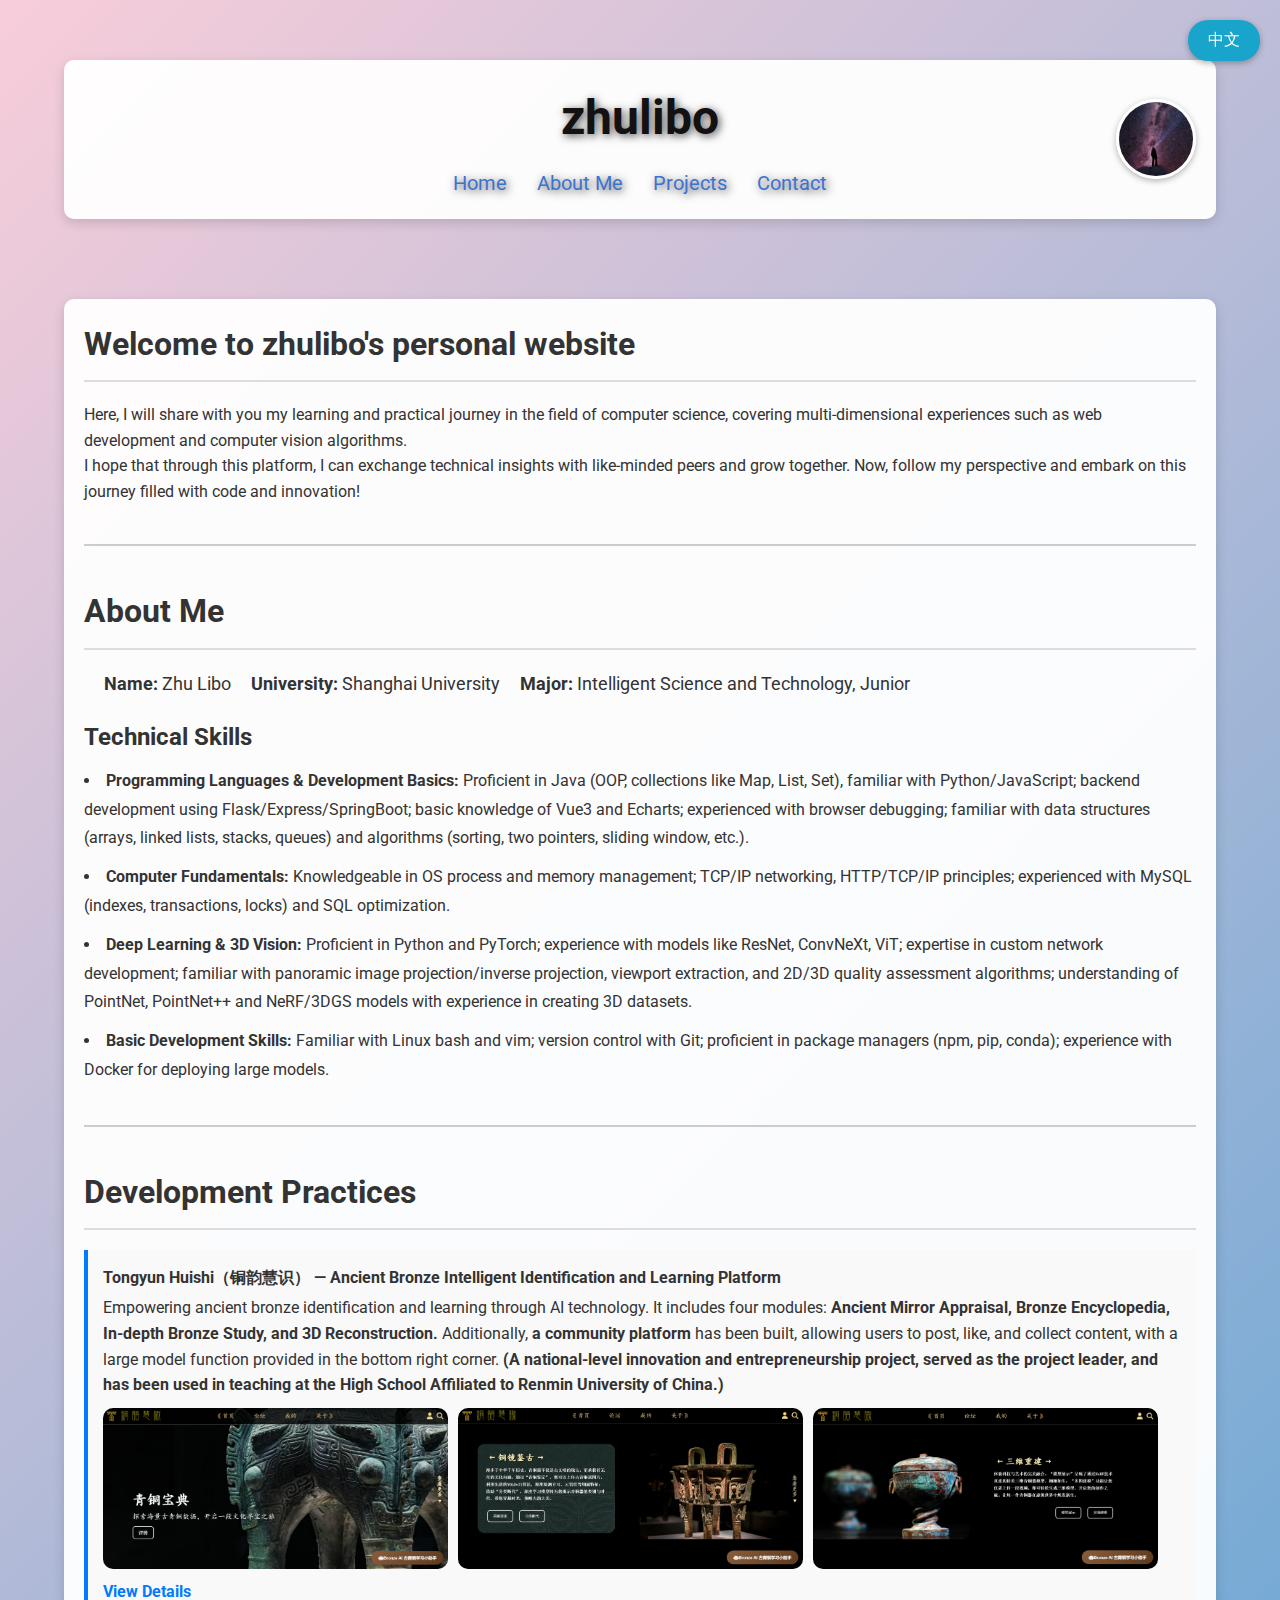
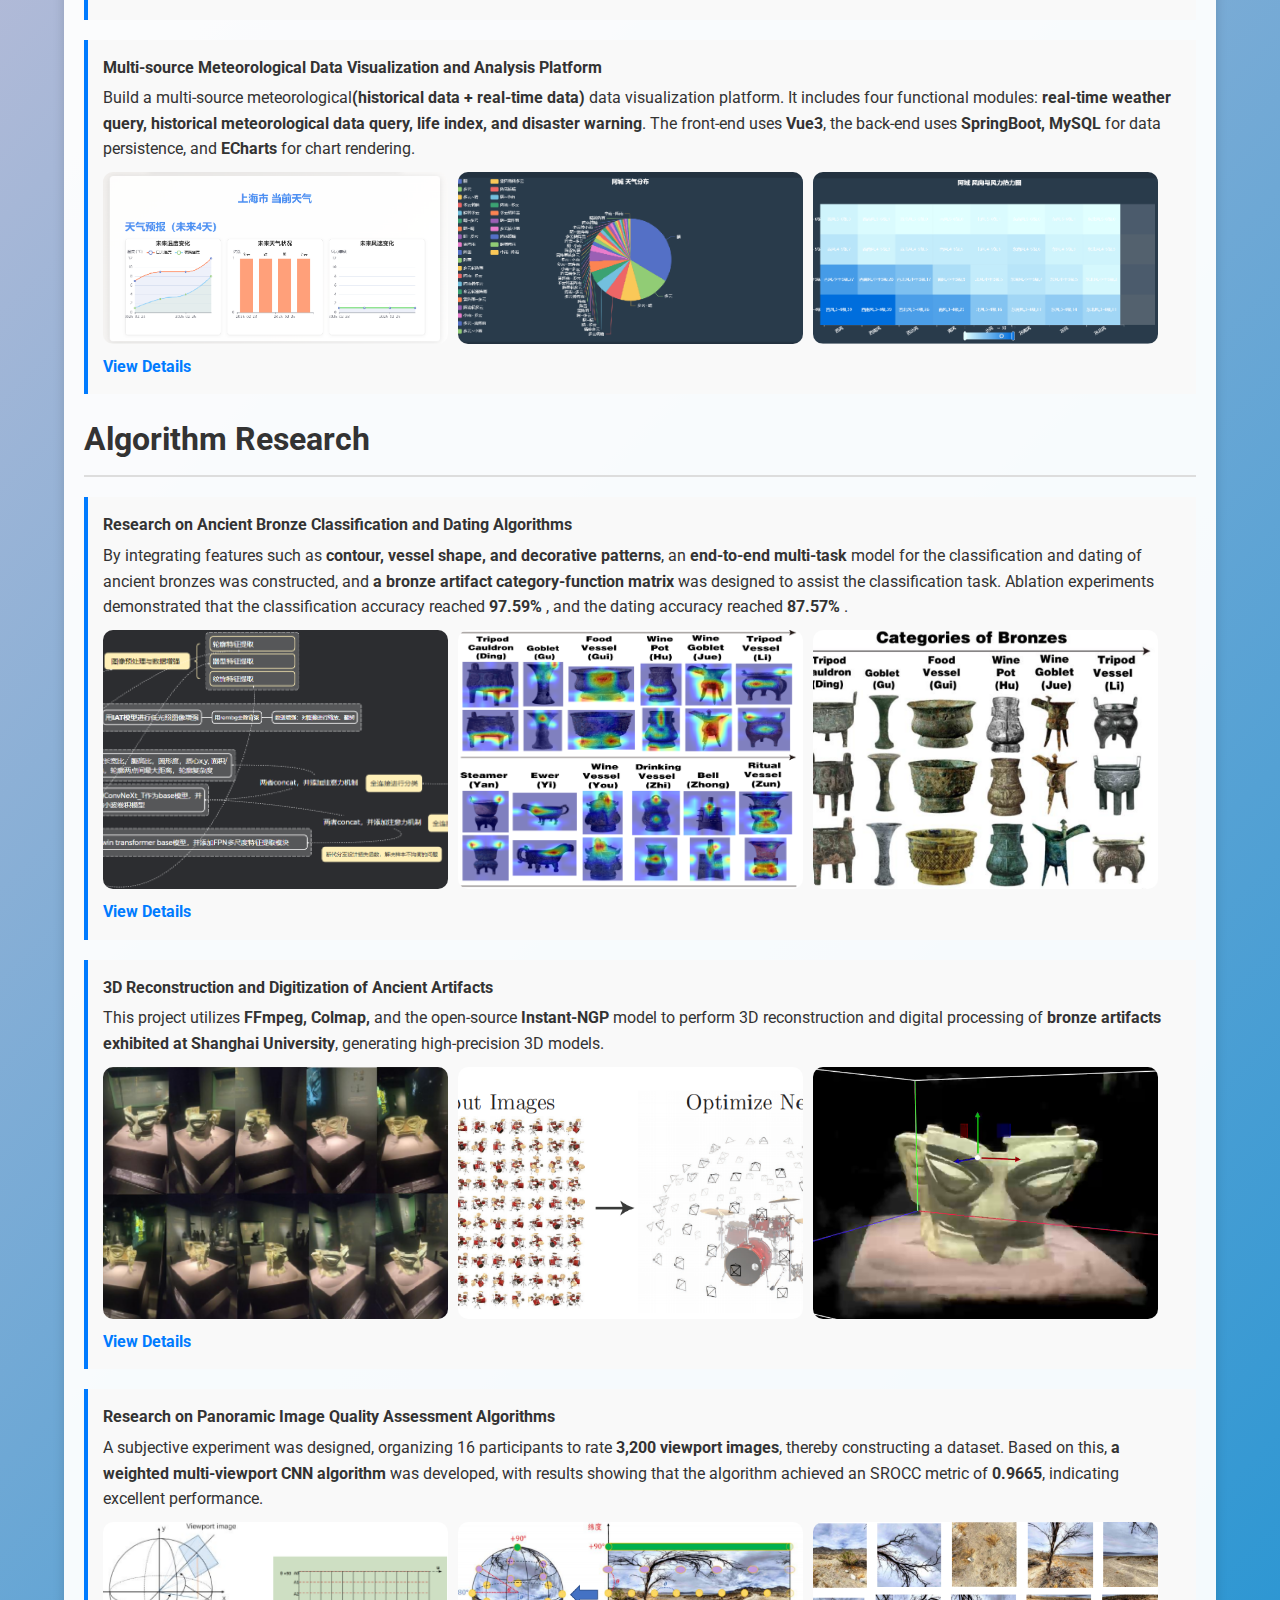
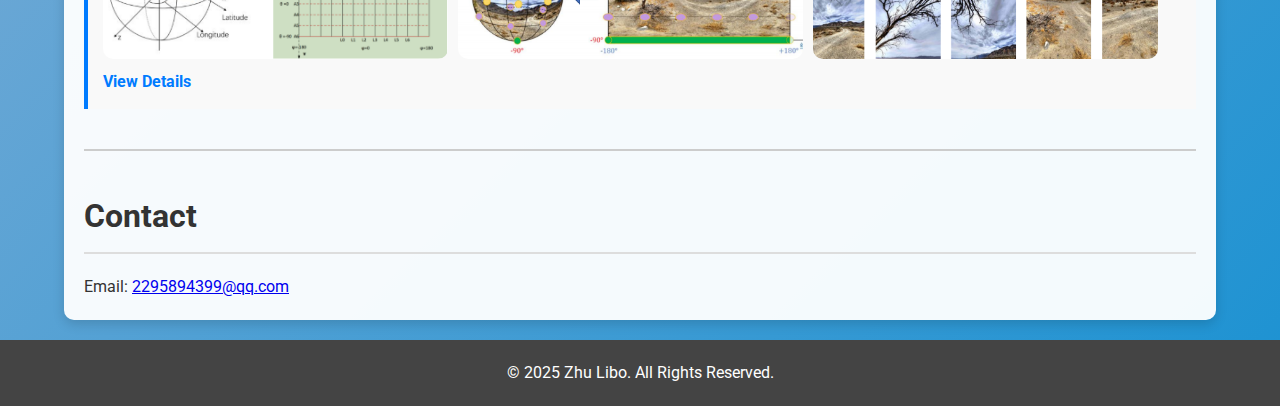
<file: index.html>
<!DOCTYPE html>
<html lang="en">
<head>
  <meta charset="UTF-8">
  <meta name="viewport" content="width=device-width, initial-scale=1">
  <title>zhulibo's personal website</title>
  <link rel="stylesheet" href="css/styles.css">
</head>
<body>
  <!-- 切换语言按钮 -->
  <button class="lang-toggle" id="toggle-btn">中文</button>

  <!-- 英文版本 -->
  <div id="lang-en">
    <header>
      <div class="container header-container">
        <h1>zhulibo</h1>
        <img src="assets/avatar.jpg" alt="Avatar" class="avatar">
        <nav>
          <ul>
            <li><a href="#intro">Home</a></li>
            <li><a href="#about">About Me</a></li>
            <li><a href="#projects">Projects</a></li>
            <li><a href="#contact">Contact</a></li>
          </ul>
        </nav>
      </div>
    </header>

    <div class="container">
      <!-- Introduction -->
      <section id="intro">
        <div>
          <h2>Welcome to zhulibo's personal website</h2>
          <p>Here, I will share with you my learning and practical journey in the field of computer science, covering multi-dimensional experiences such as web development and computer vision algorithms.</p>
          <p>I hope that through this platform, I can exchange technical insights with like-minded peers and grow together. Now, follow my perspective and embark on this journey filled with code and innovation!</p>
        </div>
      </section>
      <hr>

      <!-- About Me -->
      <section id="about">
        <h2>About Me</h2>
        <!-- 姓名、学校、专业在同一行显示 -->
        <div class="personal-info">
          <div class="info-item"><strong>Name:</strong> Zhu Libo</div>
          <div class="info-item"><strong>University:</strong> Shanghai University</div>
          <div class="info-item"><strong>Major:</strong> Intelligent Science and Technology, Junior</div>
        </div>
        <h3>Technical Skills</h3>
        <div class="tech-stack">
          <ul>
            <li><strong>Programming Languages &amp; Development Basics:</strong> Proficient in Java (OOP, collections like Map, List, Set), familiar with Python/JavaScript; backend development using Flask/Express/SpringBoot; basic knowledge of Vue3 and Echarts; experienced with browser debugging; familiar with data structures (arrays, linked lists, stacks, queues) and algorithms (sorting, two pointers, sliding window, etc.).</li>
            <li><strong>Computer Fundamentals:</strong> Knowledgeable in OS process and memory management; TCP/IP networking, HTTP/TCP/IP principles; experienced with MySQL (indexes, transactions, locks) and SQL optimization.</li>
            <li><strong>Deep Learning &amp; 3D Vision:</strong> Proficient in Python and PyTorch; experience with models like ResNet, ConvNeXt, ViT; expertise in custom network development; familiar with panoramic image projection/inverse projection, viewport extraction, and 2D/3D quality assessment algorithms; understanding of PointNet, PointNet++ and NeRF/3DGS models with experience in creating 3D datasets.</li>
            <li><strong>Basic Development Skills:</strong> Familiar with Linux bash and vim; version control with Git; proficient in package managers (npm, pip, conda); experience with Docker for deploying large models.</li>
          </ul>
        </div>
      </section>
      <hr>

      <!-- Projects -->
      <section id="projects" class="project-section">
        <h2>Development Practices</h2>
        <div class="project-item">
          <p><strong>Tongyun Huishi（铜韵慧识） — Ancient Bronze Intelligent Identification and Learning Platform</strong></p>
          <p>Empowering ancient bronze identification and learning through AI technology.
             It includes four modules: <strong>Ancient Mirror Appraisal, Bronze Encyclopedia, 
             In-depth Bronze Study, and 3D Reconstruction.</strong> Additionally, <strong>a community platform</strong> has been built, 
             allowing users to post, like, and collect content,
              with a large model function provided in the bottom right corner. 
              <strong>(A national-level innovation and entrepreneurship project, served as the project leader, 
              and has been used in teaching at the High School Affiliated to Renmin University of China.)</strong></p>
          <!-- 三张图片展示区域 -->
          <div class="project-images">
            <img src="assets/project1_img1.png" alt="Project 1 Image 1">
            <img src="assets/project1_img2.png" alt="Project 1 Image 2">
            <img src="assets/project1_img3.png" alt="Project 1 Image 3">
          </div>
          <a href="projects/project1.html">View Details</a>
        </div>
        <div class="project-item">
          <p><strong>Multi-source Meteorological Data Visualization and Analysis Platform</strong></p>
          <p>Build a multi-source meteorological<strong>(historical data + real-time data)</strong>  data visualization platform. 
            It includes four functional modules: <strong>real-time weather query, historical meteorological data query,
             life index, and disaster warning</strong>. The front-end uses <strong>Vue3</strong>, the back-end uses <strong>SpringBoot,</strong>
             <strong>MySQL</strong> for data persistence, and <strong>ECharts</strong> for chart rendering.</p>
          <div class="project-images">
            <img src="assets/project5_img1.png" alt="Project 5 Image 1">
            <img src="assets/project5_img2.png" alt="Project 5 Image 2">
            <img src="assets/project5_img3.png" alt="Project 5 Image 3">
          </div>
          <a href="projects/project5.html">View Details</a>
        </div>

        <h2>Algorithm Research</h2>
        <div class="project-item">
          <p><strong>Research on Ancient Bronze Classification and Dating Algorithms</strong></p>
          <p>By integrating features such as <strong>contour, vessel shape, and decorative patterns</strong>, 
            an <strong>end-to-end multi-task</strong> model for the classification and dating of ancient bronzes was constructed, 
            and <strong>a bronze artifact category-function matrix</strong> was designed to assist the classification task. 
            Ablation experiments demonstrated that the classification accuracy reached <strong>97.59%</strong> ,
             and the dating accuracy reached <strong>87.57%</strong> .</p>
          <div class="project-images">
            <img src="assets/project2_img1.png" alt="Project 2 Image 1">
            <img src="assets/project2_img2.png" alt="Project 2 Image 2">
            <img src="assets/project2_img3.png" alt="Project 2 Image 3">
          </div>
          <a href="projects/project2.html">View Details</a>
        </div>
        <div class="project-item">
          <p><strong>3D Reconstruction and Digitization of Ancient Artifacts</strong></p>
          <p>This project utilizes <strong>FFmpeg, Colmap,</strong> and the open-source <strong>Instant-NGP</strong> model to 
            perform 3D reconstruction and digital processing of <strong>bronze artifacts 
            exhibited at Shanghai University</strong>, generating high-precision 3D models.</p>
          <div class="project-images">
            <img src="assets/project3_img1.png" alt="Project 3 Image 1">
            <img src="assets/project3_img2.png" alt="Project 3 Image 2">
            <img src="assets/project3_img3.png" alt="Project 3 Image 3">
          </div>
          <a href="projects/project3.html">View Details</a>
        </div>
        <div class="project-item">
          <p><strong>Research on Panoramic Image Quality Assessment Algorithms</strong></p>
          <p>A subjective experiment was designed, organizing 16 participants to rate <strong>3,200 viewport images</strong>,
             thereby constructing a dataset. Based on this, <strong>a weighted multi-viewport CNN algorithm</strong> was developed, 
             with results showing that the algorithm achieved an SROCC metric of <strong>0.9665</strong>, indicating excellent performance.

          </p>
          <div class="project-images">
            <img src="assets/project4_img1.png" alt="Project 4 Image 1">
            <img src="assets/project4_img2.png" alt="Project 4 Image 2">
            <img src="assets/project4_img3.png" alt="Project 4 Image 3">
          </div>
          <a href="projects/project4.html">View Details</a>
        </div>
      </section>
      <hr>

      <!-- Contact -->
      <section id="contact">
        <h2>Contact</h2>
        <p>Email: <a href="mailto:2295894399@qq.com">2295894399@qq.com</a></p>
      </section>
    </div>

    <footer>
      <p>&copy; 2025 Zhu Libo. All Rights Reserved.</p>
    </footer>
  </div>

  <!-- 中文版本 -->
  <div id="lang-zh" style="display: none;">
    <header>
      <div class="container header-container">
        <h1>朱力波</h1>
        <img src="assets/avatar.jpg" alt="头像" class="avatar">
        <nav>
          <ul>
            <li><a href="#intro">首页</a></li>
            <li><a href="#about">我的</a></li>
            <li><a href="#projects">项目展示</a></li>
            <li><a href="#contact">联系方式</a></li>
          </ul>
        </nav>
      </div>
    </header>

    <div class="container">
      <!-- 欢迎介绍 -->
      <section id="intro">
        <div>
          <h2>欢迎来到zlb的个人主页</h2>
          <p>在这里，我将与您分享我在计算机领域的学习与实践历程，涵盖web开发、计算机视觉算法等多维度经验。</p>
          <p>希望通过这个平台，与志同道合的伙伴交流技术见解，共同成长。接下来，请跟随我的视角，开启这段充满代码与创新的旅程吧！</p>
        </div>
      </section>
      <hr>

      <!-- 关于我 -->
      <section id="about">
        <h2>我的</h2>
        <div class="personal-info">
          <div class="info-item"><strong>姓名：</strong> 朱力波</div>
          <div class="info-item"><strong>学校：</strong> 上海大学</div>
          <div class="info-item"><strong>专业：</strong> 智能科学与技术</div>
        </div>
        <h3>技术栈</h3>
        <div class="tech-stack">
          <ul>
            <li><strong>编程语言与开发基础：</strong> 熟悉 Java 语言（面向对象编程、集合类如 Map、List、Set 等），了解 Python/JavaScript；能基于 Flask/Express/SpringBoot 进行后端开发；了解 Vue3 基础知识及 Echarts 图表绘制；熟练使用浏览器开发者工具进行调试；熟悉常见数据结构（数组、链表、栈、队列）和算法（排序、双指针、滑动窗口等）。</li>
            <li><strong>计算机基础：</strong> 熟悉操作系统的进程管理和内存管理机制；了解 TCP/IP 网络模型、HTTP/TCP/IP 工作原理；熟悉 MySQL 索引、事务、锁，具备 SQL 调优经验。</li>
            <li><strong>深度学习与3D视觉：</strong> 熟悉 Python 和 PyTorch 深度学习框架，了解 ResNet、ConvNeXt、ViT 等经典模型源码，有自定义网络经验；熟悉全景图像投影/反投影、视口提取算法及 2D/3D 质量评价算法；了解 PointNet、PointNet++ 等经典 3D 视觉模型，熟悉 NeRF/3DGS 模型，有 3D 数据集制作经验。</li>
            <li><strong>基本开发技能：</strong> 熟悉 Linux 环境下的 bash 命令及 vim 使用；熟悉 Git 版本控制，了解 npm/pip/conda 包管理器；了解 Docker 的使用，有 Docker 部署大模型的经验。</li>
          </ul>
        </div>
      </section>
      <hr>

      <!-- 项目展示 -->
      <section id="projects" class="project-section">
        <h2>开发实践</h2>
        <div class="project-item">
          <p><strong>铜韵慧识————古青铜智能鉴定与学习平台</strong></p>
          <p>通过AI 技术赋能古青铜鉴定与学习。包含<strong>铜镜鉴古、青铜宝典、深入青铜、三维重建</strong>4 个模块。同时，
            构建了一个<strong>交流社区</strong>，允许用户发布帖子、点赞、收藏等，并在右下角提供<strong>大模型功能</strong>。<strong>(国家级创新创业项目，担任项
            目负责人，已用于人大附中课堂教学)</strong></p>
          <div class="project-images">
            <img src="assets/project1_img1.png" alt="项目1图片1">
            <img src="assets/project1_img2.png" alt="项目1图片2">
            <img src="assets/project1_img3.png" alt="项目1图片3">
          </div>
          <a href="projects/project1.html">查看详情</a>
        </div>
        <div class="project-item">
          <p><strong>多源气象数据可视化分析平台</strong></p>
          <p>构建一个多源气象（历史数据+实时数据）数据可视化平台。包含<strong>实时天气查询、历史气象数据查询、生活
            指数、灾害预警</strong>4 个模型功能。前端使用<strong>vue3</strong>,后端使用<strong>SpringBoot,MySQL</strong>用于数据持久化，以及<strong>>Echarts</strong>用于图表的
            绘制。</p>
          <div class="project-images">
            <img src="assets/project5_img1.png" alt="项目5图片1">
            <img src="assets/project5_img2.png" alt="项目5图片2">
            <img src="assets/project5_img3.png" alt="项目5图片3">
          </div>
          <a href="projects/project5.html">查看详情</a>
        </div>

        <h2>算法研究</h2>
        <div class="project-item">
          <p><strong>古青铜分类断代算法研究</strong></p>
          <p>通过融合<strong>轮廓、器型、纹饰特征</strong>，构建古青铜分类与断代的<strong>端到端多任务</strong>模型，并设计青铜器
            <strong>类别-功能矩阵</strong>辅助分类任务。通过消融实验表明：分类准确率为<strong>97.59%</strong>，断代准确率为<strong>87.57%</strong>。</p>
          <div class="project-images">
            <img src="assets/project2_img1.png" alt="项目2图片1">
            <img src="assets/project2_img2.png" alt="项目2图片2">
            <img src="assets/project2_img3.png" alt="项目2图片3">
          </div>
          <a href="projects/project2.html">查看详情</a>
        </div>
        <div class="project-item">
          <p><strong>古文物三维重建与数字化</strong></p>
          <p>本项目利用 <strong>FFmpeg、Colmap</strong> 及开源 <strong>Instant-NGP 模型</strong>，
            对<strong>上海大学展出的青铜文物</strong>进行三维重建与数字化处理，生成高精度的 3D 模型。</p>
          <div class="project-images">
            <img src="assets/project3_img1.png" alt="项目3图片1">
            <img src="assets/project3_img2.png" alt="项目3图片2">
            <img src="assets/project3_img3.png" alt="项目3图片3">
          </div>
          <a href="projects/project3.html">查看详情</a>
        </div>
        <div class="project-item">
          <p><strong>全景图像质量评价算法研究</strong></p>
          <p>    设计主观实验，组织16 个实验人员对<strong>3200 个视口图像</strong>进行评分，构建数据集；在此基础上，设计
            <strong>加权多视口的CNN 算法</strong> ，结果显示该算法的<strong>SROCC 指标为0.9665</strong>，结果较好。</p>
          <div class="project-images">
            <img src="assets/project4_img1.png" alt="项目4图片1">
            <img src="assets/project4_img2.png" alt="项目4图片2">
            <img src="assets/project4_img3.png" alt="项目4图片3">
          </div>
          <a href="projects/project4.html">查看详情</a>
        </div>
      </section>
      <hr>

      <!-- 联系方式 -->
      <section id="contact">
        <h2>联系方式</h2>
        <p>邮箱: <a href="mailto:2295894399@qq.com">2295894399@qq.com</a></p>
      </section>
    </div>

    <footer>
      <p>&copy; 2025 zlb. All Rights Reserved.</p>
    </footer>
  </div>

  <script>
    const toggleBtn = document.getElementById('toggle-btn');
    const langEn = document.getElementById('lang-en');
    const langZh = document.getElementById('lang-zh');

    toggleBtn.addEventListener('click', () => {
      if (langEn.style.display === 'none') {
        langEn.style.display = 'block';
        langZh.style.display = 'none';
        toggleBtn.textContent = '中文';
      } else {
        langEn.style.display = 'none';
        langZh.style.display = 'block';
        toggleBtn.textContent = 'English';
      }
    });
  </script>
  <script src="js/script.js"></script>
</body>
</html>
</file>
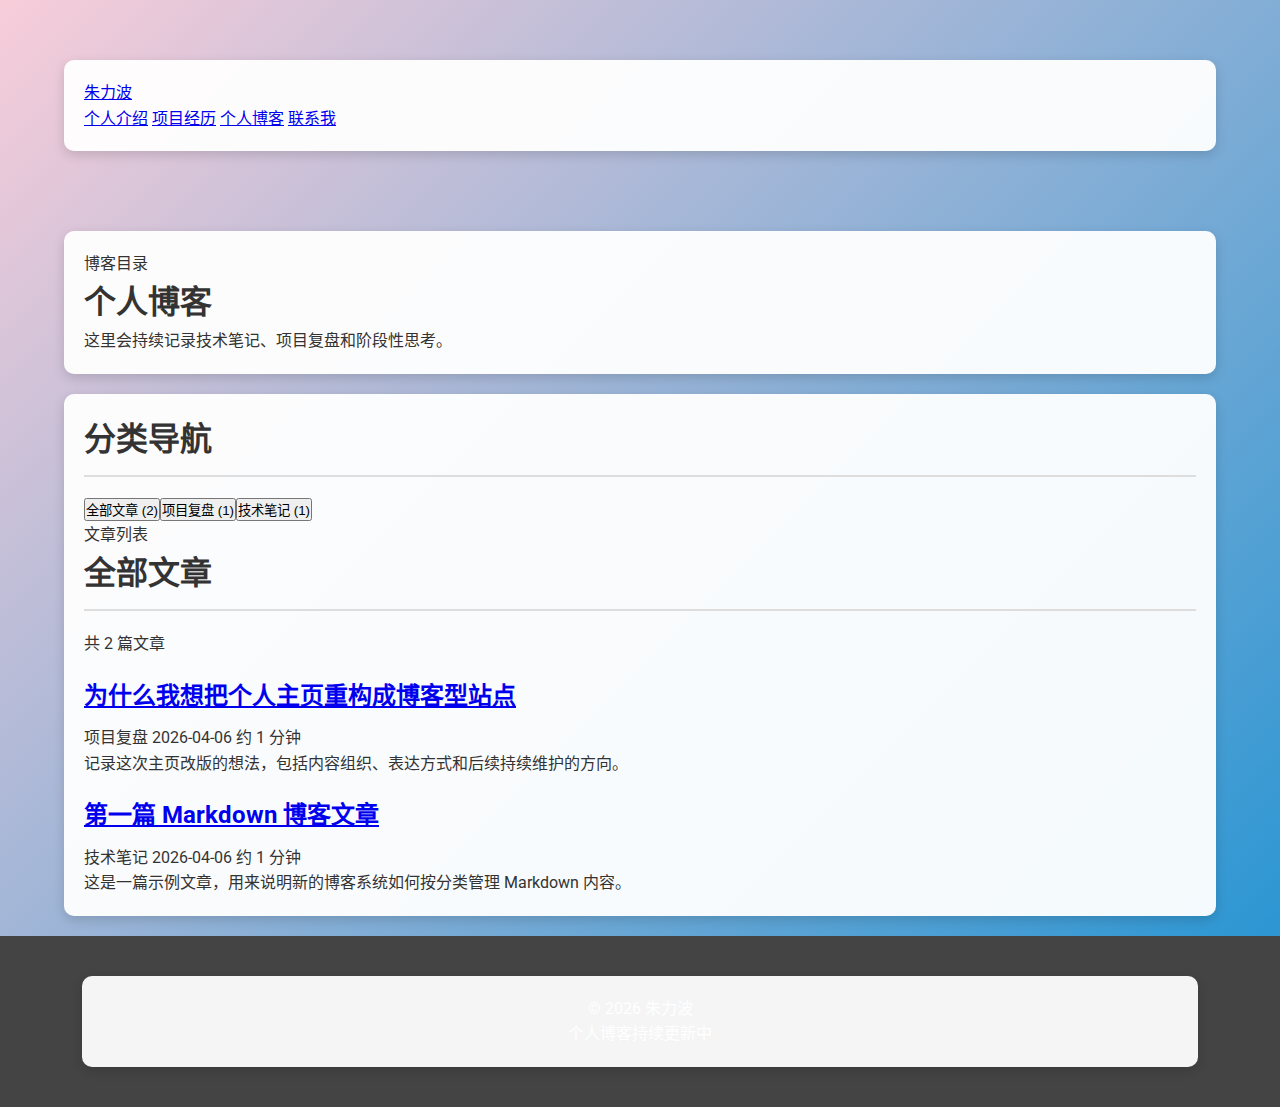
<file: blog.html>
<!DOCTYPE html>
<html lang="zh-CN">
<head>
  <meta charset="UTF-8">
  <meta name="viewport" content="width=device-width, initial-scale=1">
  <title>个人博客 | 朱力波</title>
  <meta name="description" content="朱力波的个人博客，支持按分类浏览 Markdown 文章。">
  <link rel="stylesheet" href="css/styles.css">
</head>
<body data-page="blog">
  <div class="site-shell">
    <header class="site-header">
      <div class="container nav-row">
        <a class="brand" href="index.html">朱力波</a>
        <nav class="site-nav" aria-label="主导航">
          <a href="index.html#about">个人介绍</a>
          <!-- <a href="index.html#journey">个人经历</a> -->
          <a href="index.html#projects">项目经历</a>
          <a href="blog.html" aria-current="page">个人博客</a>
          <a href="index.html#contact">联系我</a>
        </nav>
      </div>
    </header>

    <main>
      <section class="section blog-hero">
        <div class="container">
          <p class="eyebrow">博客目录</p>
          <h1>个人博客</h1>
          <p class="blog-hero-text">
            这里会持续记录技术笔记、项目复盘和阶段性思考。
          </p>
        </div>
      </section>

      <section class="section">
        <div class="container blog-layout">
          <aside class="blog-sidebar panel">
            <h2>分类导航</h2>
            <div id="category-list" class="chip-list" aria-live="polite"></div>
            <!-- <div class="blog-sidebar-note">
              <h3>写作方式</h3>
              <p>文章保存在 `content/blog/` 下，每个分类对应一个文件夹，支持直接写 Markdown。</p>
            </div> -->
          </aside>

          <section class="blog-main">
            <div class="blog-toolbar">
              <div>
                <p class="eyebrow">文章列表</p>
                <h2 id="blog-list-title">全部文章</h2>
              </div>
              <p id="blog-list-meta" class="blog-list-meta"></p>
            </div>
            <div id="post-list" class="post-list" aria-live="polite"></div>
          </section>
        </div>
      </section>
    </main>

    <footer class="site-footer">
      <div class="container footer-row">
        <p>© 2026 朱力波</p>
        <p>个人博客持续更新中</p>
      </div>
    </footer>
  </div>

  <script src="js/blog.js"></script>
</body>
</html>
</file>
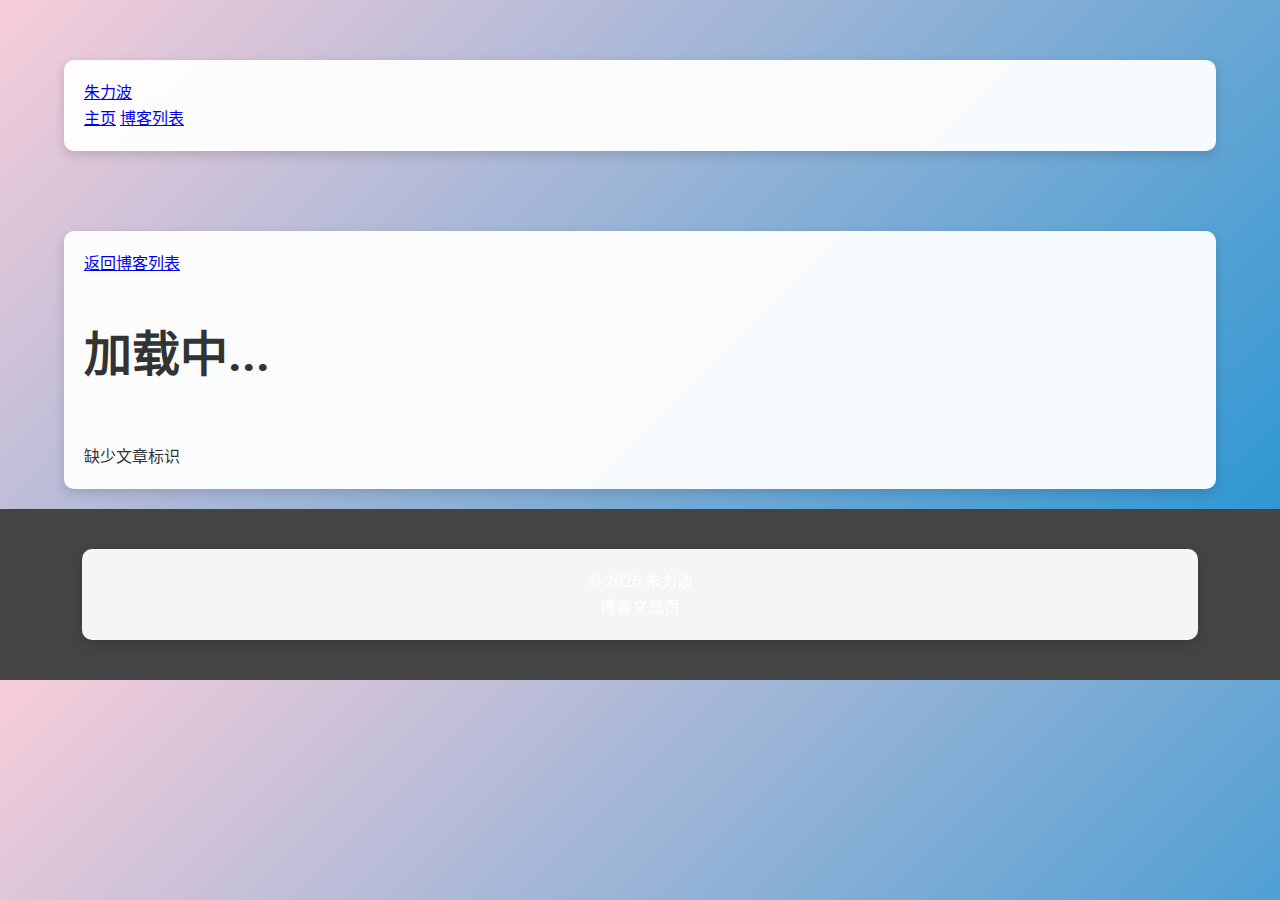
<file: post.html>
<!DOCTYPE html>
<html lang="zh-CN">
<head>
  <meta charset="UTF-8">
  <meta name="viewport" content="width=device-width, initial-scale=1">
  <title>文章详情 | 朱力波</title>
  <meta name="description" content="Markdown 博客文章详情页。">
  <link rel="stylesheet" href="css/styles.css">
</head>
<body data-page="post">
  <div class="site-shell">
    <header class="site-header">
      <div class="container nav-row">
        <a class="brand" href="index.html">朱力波</a>
        <nav class="site-nav" aria-label="主导航">
          <a href="index.html">主页</a>
          <a href="blog.html">博客列表</a>
        </nav>
      </div>
    </header>

    <main>
      <section class="section">
        <div class="container article-shell">
          <div class="article-topbar">
            <a class="text-link" href="blog.html">返回博客列表</a>
          </div>
          <article class="article-card">
            <header class="article-header">
              <p id="post-category" class="eyebrow"></p>
              <h1 id="post-title">加载中...</h1>
              <div id="post-meta" class="article-meta"></div>
              <p id="post-summary" class="article-summary"></p>
            </header>
            <div id="post-content" class="markdown-body" aria-live="polite">
              正在加载文章内容...
            </div>
          </article>
        </div>
      </section>
    </main>

    <footer class="site-footer">
      <div class="container footer-row">
        <p>© 2026 朱力波</p>
        <p>博客文章页</p>
      </div>
    </footer>
  </div>

  <script src="js/blog.js"></script>
</body>
</html>
</file>
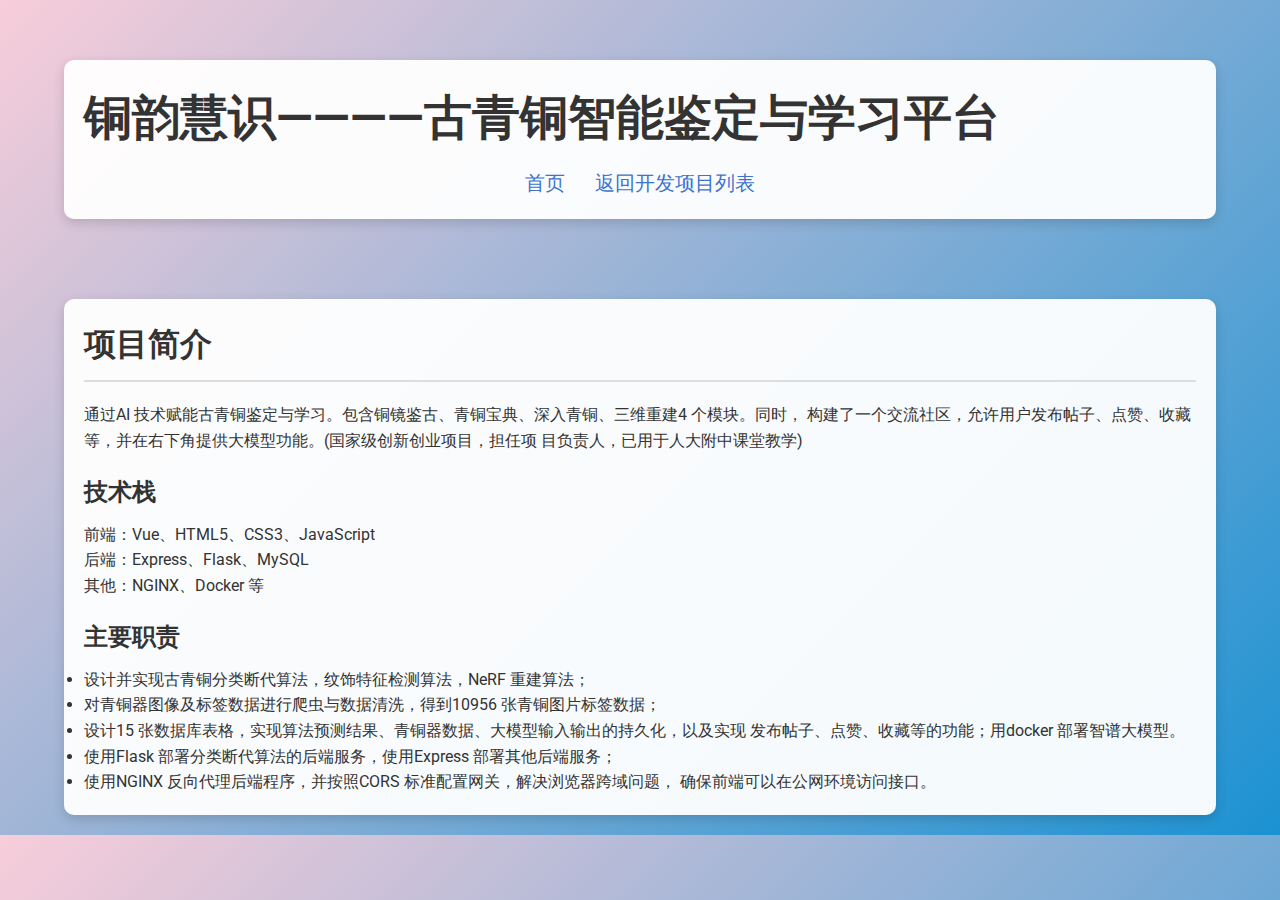
<file: projects/project1.html>
<!DOCTYPE html>
<html lang="zh">
<head>
  <meta charset="UTF-8">
  <meta name="viewport" content="width=device-width, initial-scale=1">
  <title>铜韵慧识————古青铜智能鉴定与学习平台</title>
  <link rel="stylesheet" href="../css/styles.css">
  <link rel="stylesheet" href="../css/card.css">
</head>
<body>
  <!-- 页眉 -->
  <header>
    <div class="container">
      <h1>铜韵慧识————古青铜智能鉴定与学习平台</h1>
      <nav>
        <ul>
          <li><a href="../index.html">首页</a></li>
          <li><a href="../index.html#dev-projects">返回开发项目列表</a></li>
        </ul>
      </nav>
    </div>
  </header>

  <!-- 项目详情 -->
  <section id="project-detail" class="container">
    <h2>项目简介</h2>
    <p>
      通过AI 技术赋能古青铜鉴定与学习。包含铜镜鉴古、青铜宝典、深入青铜、三维重建4 个模块。同时，
构建了一个交流社区，允许用户发布帖子、点赞、收藏等，并在右下角提供大模型功能。(国家级创新创业项目，担任项
目负责人，已用于人大附中课堂教学)
    </p>
    <h3>技术栈</h3>
    <p>前端：Vue、HTML5、CSS3、JavaScript<br>后端：Express、Flask、MySQL<br>其他：NGINX、Docker 等</p>
    <h3>主要职责</h3>
    <ul>
      <li>设计并实现古青铜分类断代算法，纹饰特征检测算法，NeRF 重建算法；</li>
      <li>对青铜器图像及标签数据进行爬虫与数据清洗，得到10956 张青铜图片标签数据；</li>
      <li>设计15 张数据库表格，实现算法预测结果、青铜器数据、大模型输入输出的持久化，以及实现
        发布帖子、点赞、收藏等的功能；用docker 部署智谱大模型。</li>
      <li>使用Flask 部署分类断代算法的后端服务，使用Express 部署其他后端服务；</li>
      <li>使用NGINX 反向代理后端程序，并按照CORS 标准配置网关，解决浏览器跨域问题，
        确保前端可以在公网环境访问接口。</li>
    </ul>

    <!-- 图片展示区域 -->
    <!-- <h3>项目图片</h3>
    <p>在 <code>assets/project1</code> 目录下添加项目相关图片，按需增加 <code>&lt;img&gt;</code> 标签。</p>
    <div class="project-images"> -->
      <!-- 示例图片标签 -->
      <!-- <img src="../assets/project1/placeholder.jpg" alt="项目开发图片示例"> -->
      <!-- 可扩展更多图片 -->
    <!-- </div> -->
  </section>

  <script src="../js/script.js"></script>
</body>
</html>
</file>
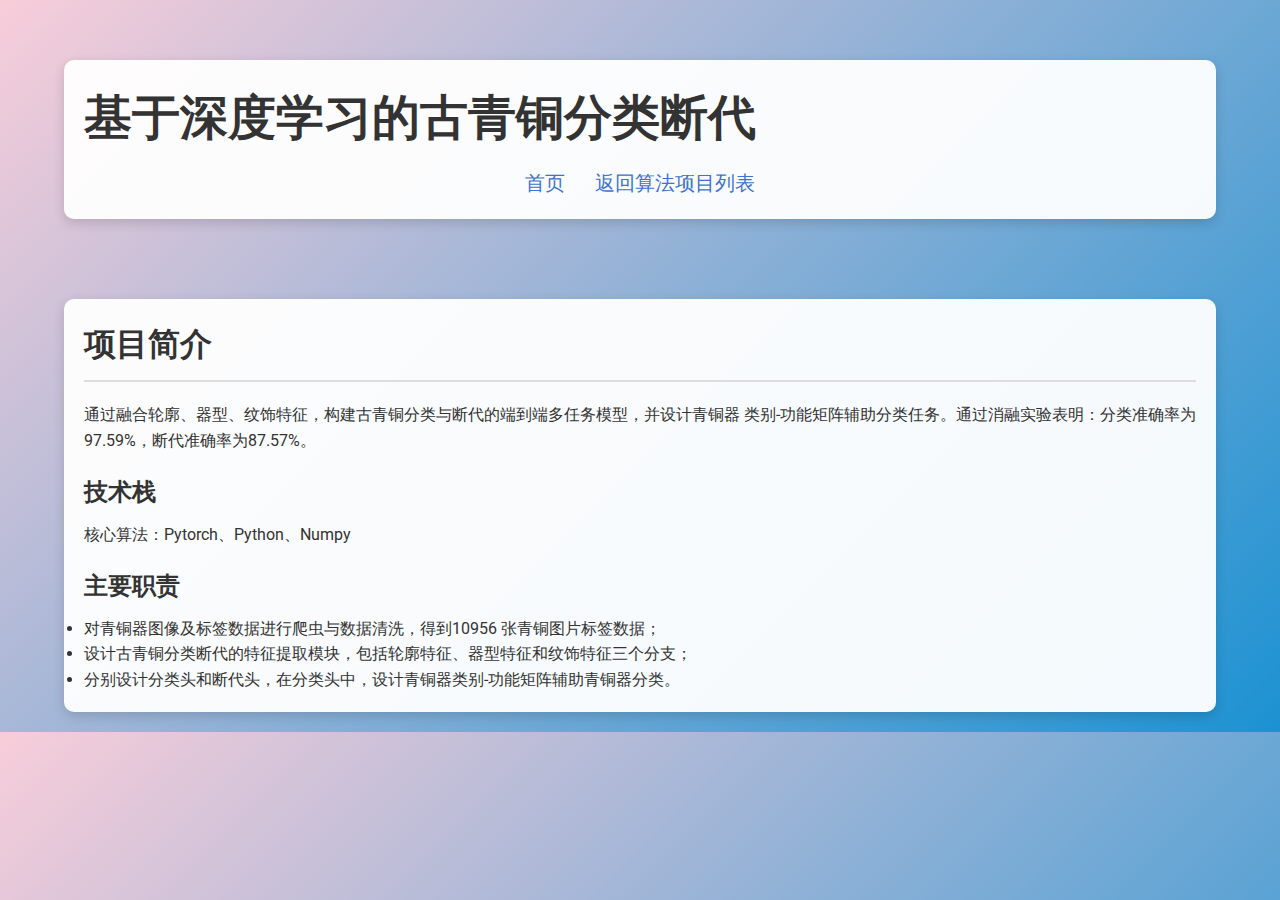
<file: projects/project2.html>
<!DOCTYPE html>
<html lang="zh">
<head>
  <meta charset="UTF-8">
  <meta name="viewport" content="width=device-width, initial-scale=1">
  <title>基于深度学习的古青铜分类断代</title>
  <link rel="stylesheet" href="../css/styles.css">
  <link rel="stylesheet" href="../css/card.css">
</head>
<body>
  <!-- 页眉 -->
  <header>
    <div class="container">
      <h1>基于深度学习的古青铜分类断代</h1>
      <nav>
        <ul>
          <li><a href="../index.html">首页</a></li>
          <li><a href="../index.html#algo-projects">返回算法项目列表</a></li>
        </ul>
      </nav>
    </div>
  </header>

  <!-- 项目详情 -->
  <section id="project-detail" class="container">
    <h2>项目简介</h2>
    <p>
      通过融合轮廓、器型、纹饰特征，构建古青铜分类与断代的端到端多任务模型，并设计青铜器
类别-功能矩阵辅助分类任务。通过消融实验表明：分类准确率为97.59%，断代准确率为87.57%。
    </p>
    <h3>技术栈</h3>
    <p>核心算法：Pytorch、Python、Numpy</p>
    <h3>主要职责</h3>
    <ul>
      <li>对青铜器图像及标签数据进行爬虫与数据清洗，得到10956 张青铜图片标签数据；</li>
      <li>设计古青铜分类断代的特征提取模块，包括轮廓特征、器型特征和纹饰特征三个分支；</li>
      <li>分别设计分类头和断代头，在分类头中，设计青铜器类别-功能矩阵辅助青铜器分类。</li>
    </ul>

    <!-- 图片展示区域 -->
    <!-- <h3>项目图片</h3>
    <p>在 <code>assets/project2</code> 目录下添加算法相关图片，按需扩展 <code>&lt;img&gt;</code> 标签。</p>
    <div class="project-images"> -->
      <!-- 示例图片标签 -->
      <!-- <img src="../assets/project2/placeholder.jpg" alt="项目算法图片示例"> -->
      <!-- 可扩展更多图片 -->
    <!-- </div> -->
  </section>

  <script src="../js/script.js"></script>
</body>
</html>
</file>
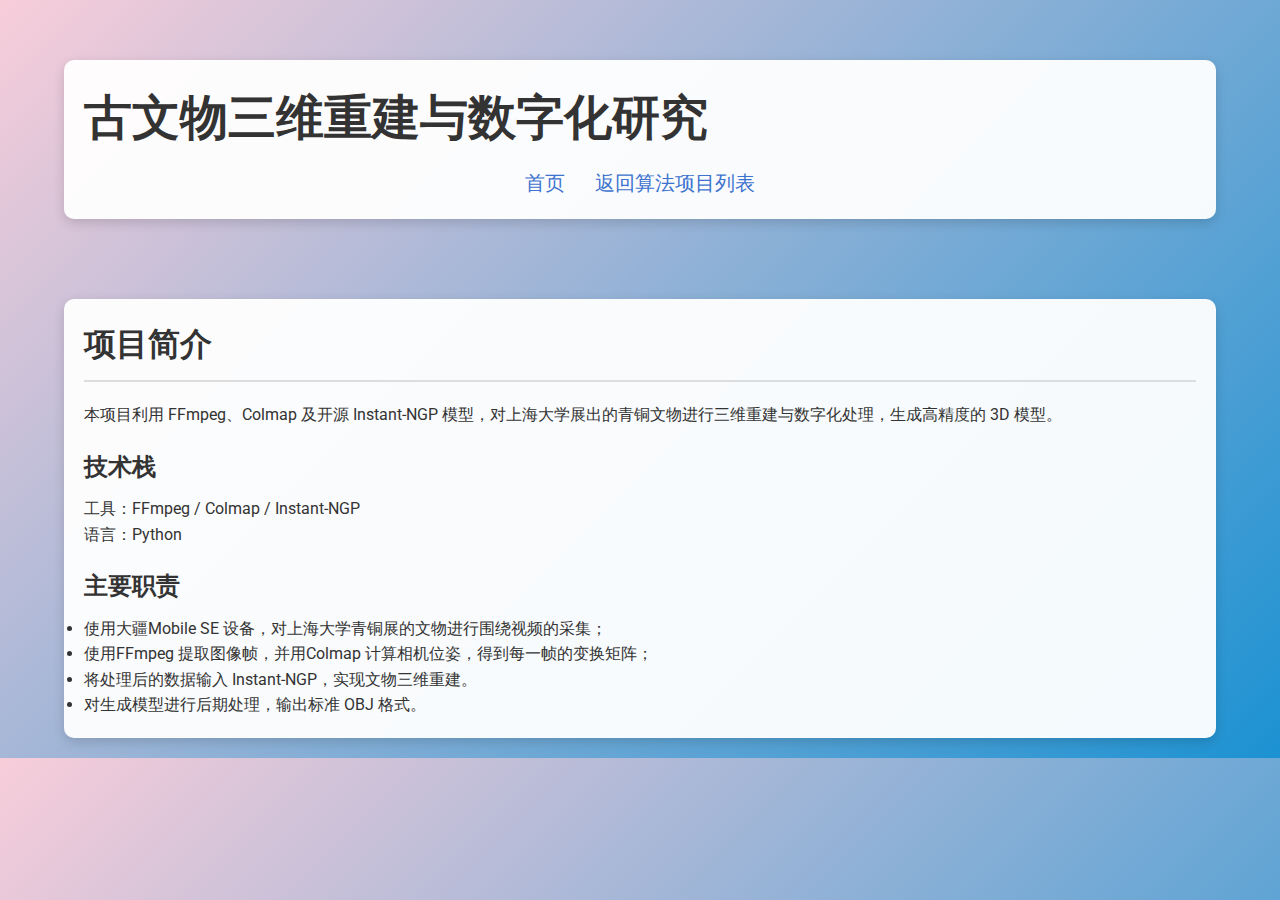
<file: projects/project3.html>
<!DOCTYPE html>
<html lang="zh">
<head>
  <meta charset="UTF-8">
  <meta name="viewport" content="width=device-width, initial-scale=1">
  <title>古文物三维重建与数字化研究</title>
  <link rel="stylesheet" href="../css/styles.css">
  <link rel="stylesheet" href="../css/card.css">
</head>
<body>
  <!-- 页眉 -->
  <header>
    <div class="container">
      <h1>古文物三维重建与数字化研究</h1>
      <nav>
        <ul>
          <li><a href="../index.html">首页</a></li>
          <li><a href="../index.html#algo-projects">返回算法项目列表</a></li>
        </ul>
      </nav>
    </div>
  </header>

  <!-- 项目详情 -->
  <section id="project-detail" class="container">
    <h2>项目简介</h2>
    <p>
      本项目利用 FFmpeg、Colmap 及开源 Instant-NGP 模型，对上海大学展出的青铜文物进行三维重建与数字化处理，生成高精度的 3D 模型。
    </p>
    <h3>技术栈</h3>
    <p>工具：FFmpeg / Colmap / Instant-NGP<br>语言：Python</p>
    <h3>主要职责</h3>
    <ul>
      <li>使用大疆Mobile SE 设备，对上海大学青铜展的文物进行围绕视频的采集；</li>
      <li>使用FFmpeg 提取图像帧，并用Colmap 计算相机位姿，得到每一帧的变换矩阵；</li>
      <li>将处理后的数据输入 Instant-NGP，实现文物三维重建。</li>
      <li>对生成模型进行后期处理，输出标准 OBJ 格式。</li>
    </ul>

    <!-- 图片展示区域 -->
    <!-- <h3>项目图片</h3>
    <p>请在 <code>assets/project3</code> 目录中添加相关图片，扩展 <code>&lt;img&gt;</code> 标签以展示效果。</p> -->
    <!-- <div class="project-images"> -->
      <!-- 示例图片标签 -->
      <!-- <img src="../assets/project3/placeholder.jpg" alt="项目三维重建图片示例"> -->
      <!-- 可扩展更多图片 -->
    <!-- </div> -->
  </section>

  <script src="../js/script.js"></script>
</body>
</html>
</file>
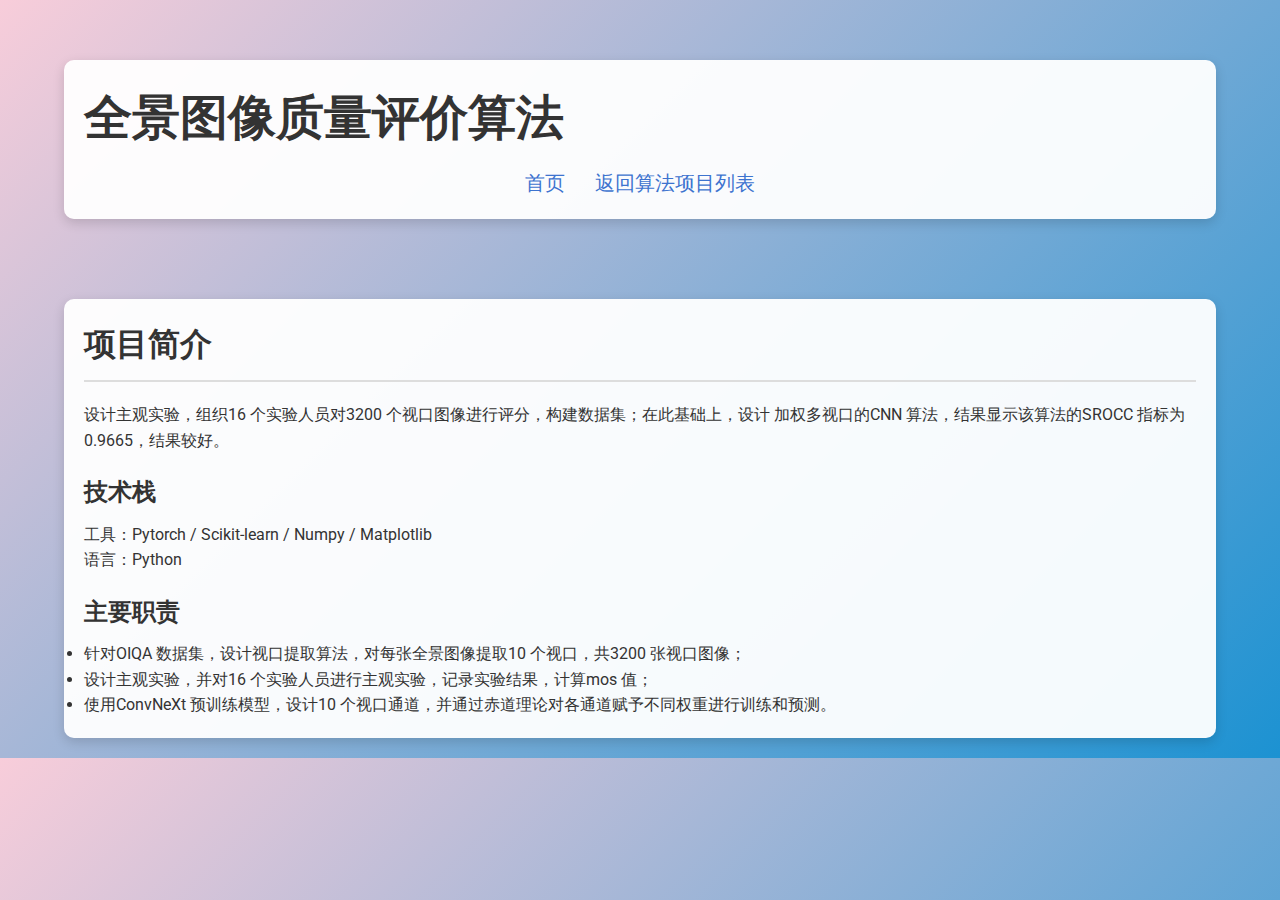
<file: projects/project4.html>
<!DOCTYPE html>
<html lang="zh">
<head>
  <meta charset="UTF-8">
  <meta name="viewport" content="width=device-width, initial-scale=1">
  <title>全景图像质量评价算法</title>
  <link rel="stylesheet" href="../css/styles.css">
  <link rel="stylesheet" href="../css/card.css">
</head>
<body>
  <!-- 页眉 -->
  <header>
    <div class="container">
      <h1>全景图像质量评价算法</h1>
      <nav>
        <ul>
          <li><a href="../index.html">首页</a></li>
          <li><a href="../index.html#algo-projects">返回算法项目列表</a></li>
        </ul>
      </nav>
    </div>
  </header>

  <!-- 项目详情 -->
  <section id="project-detail" class="container">
    <h2>项目简介</h2>
    <p>
      设计主观实验，组织16 个实验人员对3200 个视口图像进行评分，构建数据集；在此基础上，设计
加权多视口的CNN 算法，结果显示该算法的SROCC 指标为0.9665，结果较好。
    </p>
    <h3>技术栈</h3>
    <p>工具：Pytorch / Scikit-learn / Numpy / Matplotlib<br>语言：Python</p>
    <h3>主要职责</h3>
    <ul>
      <li>针对OIQA 数据集，设计视口提取算法，对每张全景图像提取10 个视口，共3200 张视口图像；</li>
      <li>设计主观实验，并对16 个实验人员进行主观实验，记录实验结果，计算mos 值；</li>
      <li>使用ConvNeXt 预训练模型，设计10 个视口通道，并通过赤道理论对各通道赋予不同权重进行训练和预测。</li>
    </ul>

    <!-- 图片展示区域 -->
    <!-- <h3>项目图片</h3>
    <p>请在 <code>assets/project4</code> 目录下添加项目相关图片，并按需增加 <code>&lt;img&gt;</code> 标签。</p> -->
    <!-- <div class="project-images"> -->
      <!-- 示例图片标签 -->
      <!-- <img src="../assets/project4/placeholder.jpg" alt="项目质量评价图片示例"> -->
      <!-- 可扩展更多图片 -->
    <!-- </div> -->
  </section>

  <script src="../js/script.js"></script>
</body>
</html>
</file>
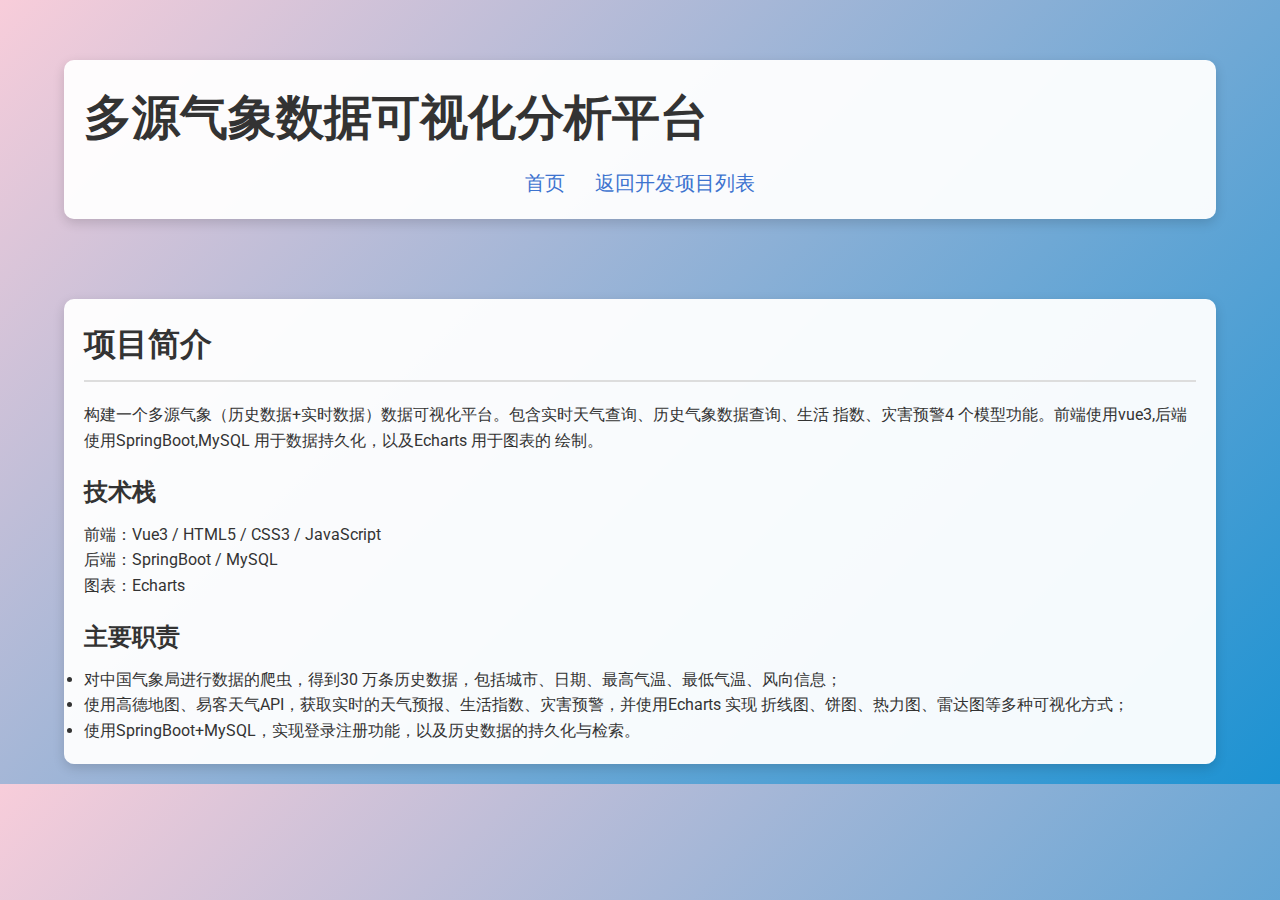
<file: projects/project5.html>
<!DOCTYPE html>
<html lang="zh">
<head>
  <meta charset="UTF-8">
  <meta name="viewport" content="width=device-width, initial-scale=1">
  <title>多源气象数据可视化分析平台</title>
  <link rel="stylesheet" href="../css/styles.css">
  <link rel="stylesheet" href="../css/card.css">
</head>
<body>
  <!-- 页眉 -->
  <header>
    <div class="container">
      <h1>多源气象数据可视化分析平台</h1>
      <nav>
        <ul>
          <li><a href="../index.html">首页</a></li>
          <li><a href="../index.html#dev-projects">返回开发项目列表</a></li>
        </ul>
      </nav>
    </div>
  </header>

  <!-- 项目详情 -->
  <section id="project-detail" class="container">
    <h2>项目简介</h2>
    <p>
      构建一个多源气象（历史数据+实时数据）数据可视化平台。包含实时天气查询、历史气象数据查询、生活
指数、灾害预警4 个模型功能。前端使用vue3,后端使用SpringBoot,MySQL 用于数据持久化，以及Echarts 用于图表的
绘制。
    </p>
    <h3>技术栈</h3>
    <p>前端：Vue3 / HTML5 / CSS3 / JavaScript<br>后端：SpringBoot / MySQL<br>图表：Echarts</p>
    <h3>主要职责</h3>
    <ul>
      <li>对中国气象局进行数据的爬虫，得到30 万条历史数据，包括城市、日期、最高气温、最低气温、风向信息；</li>
      <li>使用高德地图、易客天气API，获取实时的天气预报、生活指数、灾害预警，并使用Echarts 实现
        折线图、饼图、热力图、雷达图等多种可视化方式；</li>
      <li>使用SpringBoot+MySQL，实现登录注册功能，以及历史数据的持久化与检索。</li>
    </ul>

    <!-- 图片展示区域 -->
    <!-- <h3>项目图片</h3>
    <p>请在 <code>assets/project5</code> 目录下添加项目图片，按需扩展 <code>&lt;img&gt;</code> 标签。</p> -->
    <!-- <div class="project-images"> -->
      <!-- 示例图片标签 -->
      <!-- <img src="../assets/project5/placeholder.jpg" alt="项目气象平台图片示例"> -->
      <!-- 可扩展更多图片 -->
    <!-- </div> -->
  </section>

  <script src="../js/script.js"></script>
</body>
</html>
</file>
<file: css/styles.css>
@import url('https://fonts.googleapis.com/css2?family=Roboto:wght@400;700&display=swap');

/* 重置样式 */
* {
  margin: 0;
  padding: 0;
  box-sizing: border-box;
}

body {
  font-family: 'Roboto', sans-serif;
  background: linear-gradient(135deg, #f8cdda, #1c92d2);
  color: #333;
  line-height: 1.6;
  overflow-x: hidden;
}

/* 页眉 */
header {
  background: url('https://via.placeholder.com/1200x300?text=%E6%98%A5%E5%AD%A3%E6%B0%B4%E6%99%B6') no-repeat center center;
  background-size: cover;
  padding: 40px 0;
  position: relative;
}

.header-container {
  width: 90%;
  max-width: 1200px;
  margin: auto;
  text-align: center;
  color: #131111;
  text-shadow: 2px 2px 8px rgba(0,0,0,0.7);
  position: relative;
}

header h1 {
  font-size: 48px;
  margin-bottom: 10px;
}

/* 头像 */
.avatar {
  position: absolute;
  right: 20px;
  top: 50%;
  transform: translateY(-50%);
  width: 80px;
  height: 80px;
  border-radius: 50%;
  object-fit: cover;
  border: 3px solid #fff;
  box-shadow: 0 2px 6px rgba(0,0,0,0.3);
}

/* 导航 */
nav ul {
  list-style: none;
  display: flex;
  justify-content: center;
  gap: 30px;
}

nav ul li a {
  color: #3d73cf;
  text-decoration: none;
  font-size: 20px;
  transition: color 0.3s;
}

nav ul li a:hover {
  color: #ffd700;
}

/* 通用容器 */
.container {
  width: 90%;
  max-width: 1200px;
  margin: 20px auto;
  padding: 20px;
  background: rgba(255,255,255,0.95);
  border-radius: 10px;
  box-shadow: 0 4px 12px rgba(0,0,0,0.15);
  animation: fadeIn 0.8s ease-out;
}

/* 各区块 */
/* section {
  margin-bottom: 40px;
  padding-bottom: 20px;
} */

hr {
  border: 0;
  height: 2px;
  background: #ccc;
  margin: 40px 0;
}

section h2 {
  font-size: 32px;
  margin-bottom: 20px;
  border-bottom: 2px solid #ddd;
  padding-bottom: 10px;
}

section h3 {
  font-size: 24px;
  margin-top: 20px;
  margin-bottom: 10px;
}

/* 关于我：姓名、学校、专业一行显示 */
.personal-info {
  display: flex;
  gap: 20px;
  margin-bottom: 20px;
  padding-left: 20px;
}

.personal-info .info-item {
  font-size: 18px;
}

/* 技术栈 */
.tech-stack ul {
  list-style: disc inside;
  font-size: 16px;
  line-height: 1.8;
}

.tech-stack ul li {
  margin-bottom: 10px;
}

/* Intro区块 */
#intro {
  display: flex;
  flex-wrap: wrap;
  align-items: center;
  gap: 20px;
}

#intro > div {
  flex: 1;
}

#intro img {
  max-width: 300px;
  border-radius: 10px;
  transition: transform 0.3s;
}

#intro img:hover {
  transform: scale(1.05);
}

/* 项目展示 */
.project-section {
  text-align: left;
}

/* 每个项目项 */
.project-item {
  margin-bottom: 20px;
  padding: 15px;
  background: #f9f9f9;
  border-left: 4px solid #007BFF;
  transition: background 0.3s, transform 0.3s;
  animation: slideIn 0.5s ease-out;
}

.project-item:hover {
  background: #e9f7ff;
  transform: translateX(10px);
}

.project-item p {
  margin-bottom: 5px;
}

.project-item a {
  text-decoration: none;
  color: #007BFF;
  font-weight: bold;
}

.project-item a:hover {
  text-decoration: underline;
}

/* 项目图片样式 */
.project-images {
  display: flex;
  gap: 10px;
  margin: 10px 0;
}

.project-images img {
  width: 32%;
  border-radius: 10px;
  transition: transform 0.3s;
  object-fit: cover;
}

.project-images img:hover {
  transform: scale(1.05);
}

/* 切换语言按钮 */
.lang-toggle {
  position: fixed;
  top: 20px;
  right: 20px;
  background-color: #19a4cb;
  color: #fff;
  border: none;
  border-radius: 20px;
  padding: 10px 20px;
  font-size: 16px;
  cursor: pointer;
  box-shadow: 0 2px 6px rgba(0,0,0,0.3);
  transition: background-color 0.3s, transform 0.3s;
  z-index: 1000;
}

.lang-toggle:hover {
  background-color: #0056b3;
  transform: scale(1.05);
}

/* 页脚 */
footer {
  text-align: center;
  padding: 20px;
  background: #444;
  color: #fff;
}

/* 动画效果 */
@keyframes fadeIn {
  from { opacity: 0; transform: translateY(20px); }
  to { opacity: 1; transform: translateY(0); }
}

@keyframes slideIn {
  from { opacity: 0; transform: translateX(-20px); }
  to { opacity: 1; transform: translateX(0); }
}
</file>
<file: css/card.css>
/* css/card.css */

/* 卡片容器（单列展示，每个卡片独占一行） */
.card-container {
    display: flex;
    flex-direction: column;
    gap: 20px;
  }
  
  .card {
    background: #ffffff;
    border: 1px solid #ddd;
    border-radius: 10px;
    padding: 20px;
    box-shadow: 0 2px 8px rgba(0,0,0,0.1);
    transition: transform 0.3s, box-shadow 0.3s;
  }
  
  .card:hover {
    transform: translateY(-5px);
    box-shadow: 0 4px 12px rgba(0,0,0,0.2);
  }
  
  .card h3 {
    margin-bottom: 10px;
    font-size: 24px;
    color: #007BFF;
  }
  
  .card p {
    margin-bottom: 15px;
    font-size: 16px;
    color: #555;
  }
  
  .card a {
    text-decoration: none;
    color: #007BFF;
    font-weight: bold;
  }
  
  .card a:hover {
    text-decoration: underline;
  }
</file>
